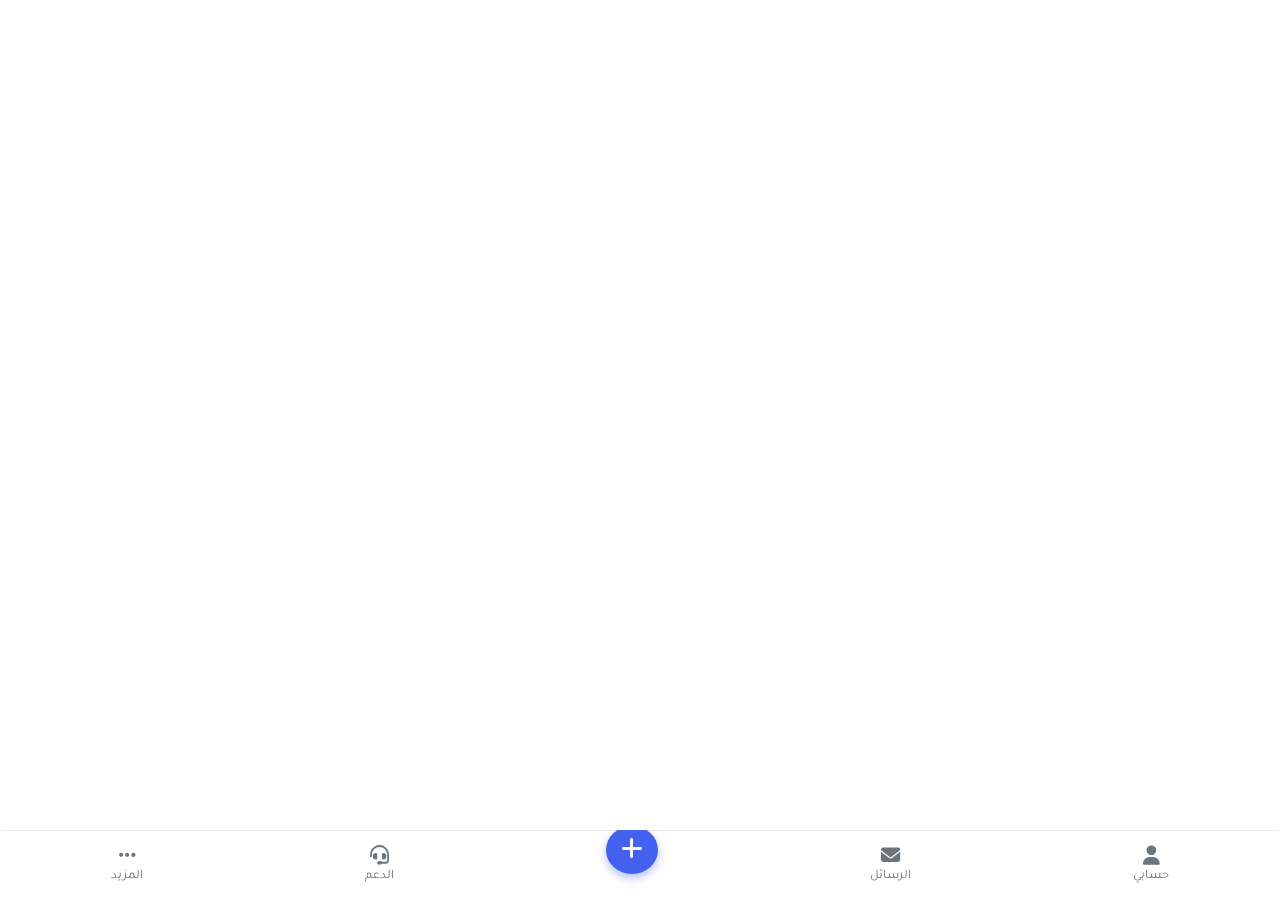
<file: index.html>
<!DOCTYPE html>
<html lang="ar" dir="rtl">
<head>
    <meta charset="UTF-8">
    <meta name="viewport" content="width=device-width, initial-scale=1.0">
    <title>تسريع - منصة النشر الاجتماعي</title>
    <link rel="stylesheet" href="https://cdnjs.cloudflare.com/ajax/libs/font-awesome/6.4.0/css/all.min.css">
    <link href="https://fonts.googleapis.com/css2?family=Tajawal:wght@300;400;500;700&display=swap" rel="stylesheet">
    <link rel="stylesheet" href="style.css">
</head>
<body>
    <!-- شريط الرأس -->
    <header>
        <div class="header-content">
            <a href="index.html" class="home-icon-link">
                <i class="fas fa-home home-icon"></i>
            </a>
            <h1>تسريع</h1>
        </div>
    </header>

    <!-- الصفحة الرئيسية -->
    <div id="home-page" class="page">
        <div class="container">
            <div class="posts-grid" id="posts-container">
                <!-- سيتم ملء المنشورات بواسطة JavaScript -->
            </div>
        </div>
    </div>

    <!-- شريط التذييل -->
    <footer>
        <div class="footer-icons">
            <a href="profile.html" class="icon">
                <i class="fas fa-user"></i>
                <span>حسابي</span>
            </a>
            <a href="messages.html" class="icon">
                <i class="fas fa-envelope"></i>
                <span>الرسائل</span>
            </a>
            <a href="add-post.html" class="icon highlight">
                <i class="fas fa-plus"></i>
            </a>
            <a href="#" class="icon" id="support-icon">
                <i class="fas fa-headset"></i>
                <span>الدعم</span>
            </a>
            <a href="#" class="icon" id="more-icon">
                <i class="fas fa-ellipsis-h"></i>
                <span>المزيد</span>
            </a>
            <!-- أيقونة الإدارة (تظهر للمشرفين فقط) -->
            <a href="orders.html" class="icon" id="admin-icon" style="display: none;">
                <i class="fas fa-cog"></i>
                <span>الإدارة</span>
            </a>
        </div>
    </footer>

    <!-- Firebase SDK -->
    <script type="module" src="app.js"></script>
</body>
</html>ed', () => {
            loadPosts();
            
            // التحقق من صلاحية المستخدم
            onAuthStateChanged(auth, (user) => {
                if (user) {
                    // تحميل بيانات المستخدم
                    const userRef = ref(database, 'users/' + user.uid);
                    onValue(userRef, (snapshot) => {
                        if (snapshot.exists()) {
                            const userData = snapshot.val();
                            // إظهار أيقونة الإدارة إذا كان المستخدم مشرفاً
                            const adminIcon = document.getElementById('admin-icon');
                            if (adminIcon && userData.isAdmin) {
                                adminIcon.style.display = 'flex';
                                adminIcon.addEventListener('click', () => {
                                    window.location.href = 'admin.html';
                                });
                            }
                        }
                    }, { onlyOnce: true });
                }
            });
        });
    </script>
</body>
</html>
</file>
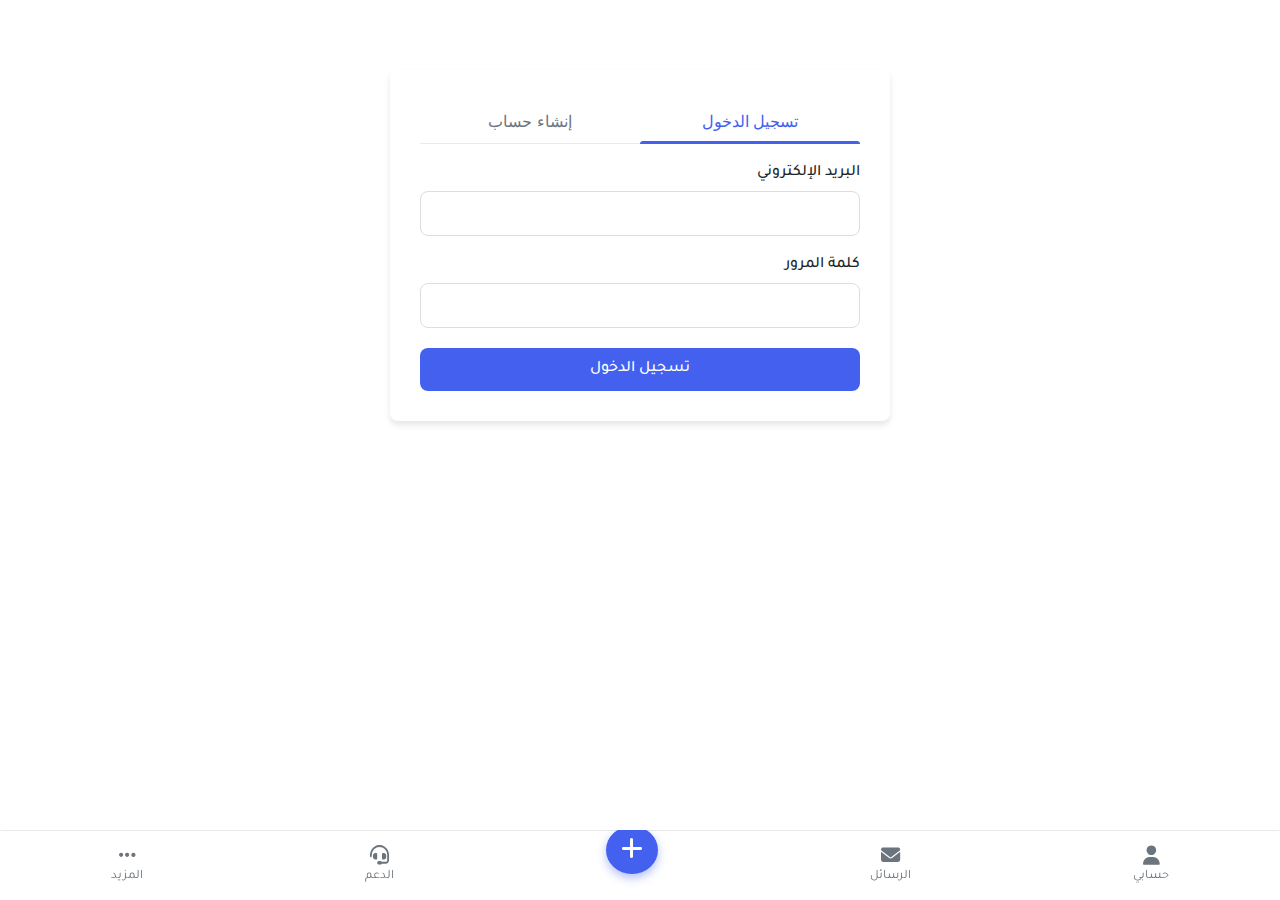
<file: auth.html>
<!DOCTYPE html>
<html lang="ar" dir="rtl">
<head>
    <meta charset="UTF-8">
    <meta name="viewport" content="width=device-width, initial-scale=1.0">
    <title>تسجيل الدخول - تسريع</title>
    <link rel="stylesheet" href="https://cdnjs.cloudflare.com/ajax/libs/font-awesome/6.4.0/css/all.min.css">
    <link href="https://fonts.googleapis.com/css2?family=Tajawal:wght@300;400;500;700&display=swap" rel="stylesheet">
    <link rel="stylesheet" href="style.css">
</head>
<body>
    <!-- شريط الرأس -->
    <header>
        <div class="header-content">
            <a href="index.html" class="home-icon-link">
                <i class="fas fa-home home-icon"></i>
            </a>
            <h1>تسريع</h1>
        </div>
    </header>

    <!-- صفحة التوثيق -->
    <div id="auth-page" class="page">
        <div class="container">
            <div class="auth-container">
                <div class="auth-tabs">
                    <button class="tab-btn active" id="login-tab">تسجيل الدخول</button>
                    <button class="tab-btn" id="signup-tab">إنشاء حساب</button>
                </div>

                <div id="auth-message" class="hidden"></div>

                <form id="login-form" class="auth-form">
                    <div class="form-group">
                        <label for="login-email">البريد الإلكتروني</label>
                        <input type="email" id="login-email" required>
                    </div>
                    <div class="form-group">
                        <label for="login-password">كلمة المرور</label>
                        <input type="password" id="login-password" required>
                    </div>
                    <button type="submit" class="btn" id="login-btn">تسجيل الدخول</button>
                </form>

                <form id="signup-form" class="auth-form hidden">
                    <div class="form-group">
                        <label for="signup-name">الاسم الكامل</label>
                        <input type="text" id="signup-name" required>
                    </div>
                    <div class="form-group">
                        <label for="signup-phone">رقم الهاتف</label>
                        <input type="tel" id="signup-phone" required>
                    </div>
                    <div class="form-group">
                        <label for="signup-email">البريد الإلكتروني</label>
                        <input type="email" id="signup-email" required>
                    </div>
                    <div class="form-group">
                        <label for="signup-password">كلمة المرور</label>
                        <input type="password" id="signup-password" required>
                    </div>
                    <div class="form-group">
                        <label for="signup-address">العنوان</label>
                        <input type="text" id="signup-address" required>
                    </div>
                    <button type="submit" class="btn" id="signup-btn">إنشاء حساب</button>
                </form>
            </div>
        </div>
    </div>

    <!-- شريط التذييل -->
    <footer>
        <div class="footer-icons">
            <a href="profile.html" class="icon">
                <i class="fas fa-user"></i>
                <span>حسابي</span>
            </a>
            <a href="messages.html" class="icon">
                <i class="fas fa-envelope"></i>
                <span>الرسائل</span>
            </a>
            <a href="add-post.html" class="icon highlight">
                <i class="fas fa-plus"></i>
            </a>
            <a href="#" class="icon" id="support-icon">
                <i class="fas fa-headset"></i>
                <span>الدعم</span>
            </a>
            <a href="#" class="icon" id="more-icon">
                <i class="fas fa-ellipsis-h"></i>
                <span>المزيد</span>
            </a>
            <!-- أيقونة الإدارة (تظهر للمشرفين فقط) -->
            <a href="orders.html" class="icon" id="admin-icon" style="display: none;">
                <i class="fas fa-cog"></i>
                <span>الإدارة</span>
            </a>
        </div>
    </footer>

    <!-- Firebase SDK -->
    <script type="module" src="app.js"></script>
</body>
</html>
</file>
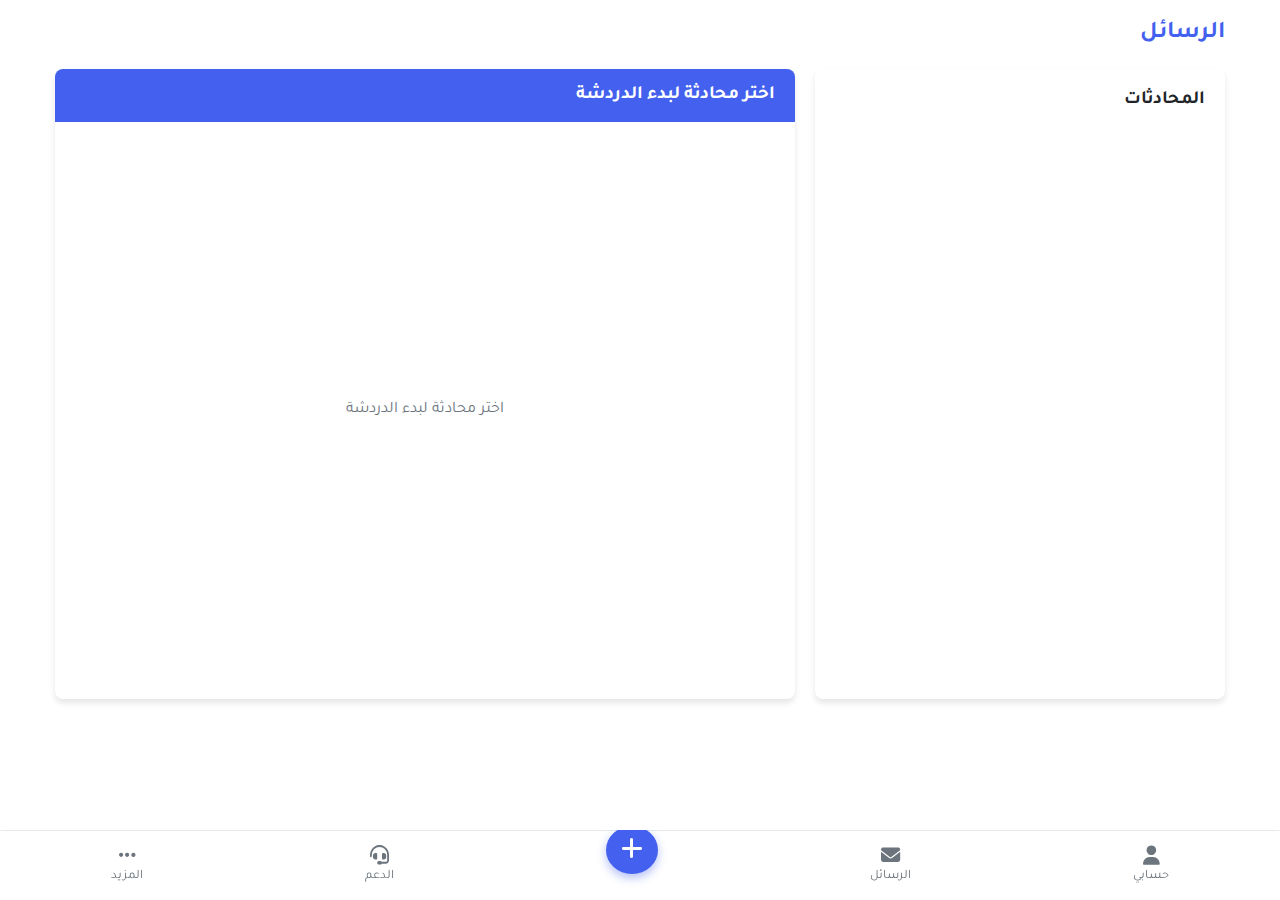
<file: messages.html>
<!DOCTYPE html>
<html lang="ar" dir="rtl">
<head>
    <meta charset="UTF-8">
    <meta name="viewport" content="width=device-width, initial-scale=1.0">
    <title>الرسائل - تسريع</title>
    <link rel="stylesheet" href="https://cdnjs.cloudflare.com/ajax/libs/font-awesome/6.4.0/css/all.min.css">
    <link href="https://fonts.googleapis.com/css2?family=Tajawal:wght@300;400;500;700&display=swap" rel="stylesheet">
    <link rel="stylesheet" href="style.css">
</head>
<body>
    <!-- شريط الرأس -->
    <header>
        <div class="header-content">
            <a href="index.html" class="home-icon-link">
                <i class="fas fa-home home-icon"></i>
            </a>
            <h1>الرسائل</h1>
        </div>
    </header>

    <!-- صفحة الرسائل -->
    <div id="messages-page" class="page">
        <div class="container">
            <div class="page-header">
                <h2 class="page-title">الرسائل</h2>
            </div>

            <div class="messages-container">
                <div class="conversations-list">
                    <h3>المحادثات</h3>
                    <div id="users-list">
                        <!-- سيتم ملء قائمة المستخدمين بواسطة JavaScript -->
                    </div>
                </div>

                <div class="chat-container">
                    <div class="chat-header" id="chat-header">
                        <h3 id="current-chat-user">اختر محادثة لبدء الدردشة</h3>
                    </div>
                    
                    <div class="messages-content" id="messages-container">
                        <div class="no-chat-selected">
                            <p>اختر محادثة لبدء الدردشة</p>
                        </div>
                    </div>

                    <div class="message-input-container hidden" id="message-input-container">
                        <textarea id="message-input" placeholder="اكتب رسالتك هنا..."></textarea>
                        <button class="btn" id="send-message-btn">إرسال</button>
                    </div>
                </div>
            </div>
        </div>
    </div>

    <!-- شريط التذييل -->
    <footer>
        <div class="footer-icons">
            <a href="profile.html" class="icon">
                <i class="fas fa-user"></i>
                <span>حسابي</span>
            </a>
            <a href="messages.html" class="icon">
                <i class="fas fa-envelope"></i>
                <span>الرسائل</span>
            </a>
            <a href="add-post.html" class="icon highlight">
                <i class="fas fa-plus"></i>
            </a>
            <a href="#" class="icon" id="support-icon">
                <i class="fas fa-headset"></i>
                <span>الدعم</span>
            </a>
            <a href="#" class="icon" id="more-icon">
                <i class="fas fa-ellipsis-h"></i>
                <span>المزيد</span>
            </a>
            <!-- أيقونة الإدارة (تظهر للمشرفين فقط) -->
            <a href="orders.html" class="icon" id="admin-icon" style="display: none;">
                <i class="fas fa-cog"></i>
                <span>الإدارة</span>
            </a>
        </div>
    </footer>

    <!-- Firebase SDK -->
    <script type="module" src="app.js"></script>
</body>
</html>
</file>
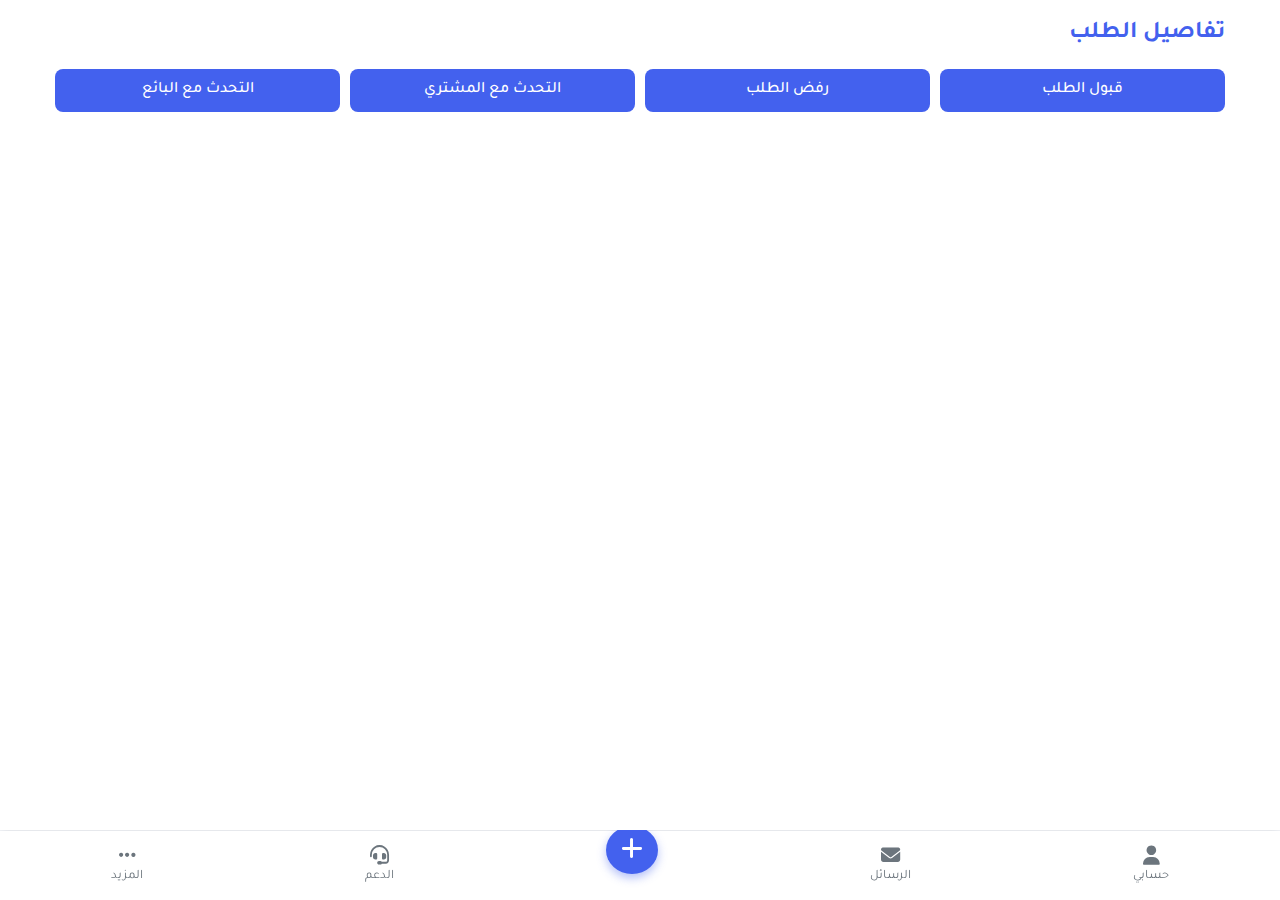
<file: order-detail.html>
<!DOCTYPE html>
<html lang="ar" dir="rtl">
<head>
    <meta charset="UTF-8">
    <meta name="viewport" content="width=device-width, initial-scale=1.0">
    <title>تفاصيل الطلب - تسريع</title>
    <link rel="stylesheet" href="https://cdnjs.cloudflare.com/ajax/libs/font-awesome/6.4.0/css/all.min.css">
    <link href="https://fonts.googleapis.com/css2?family=Tajawal:wght@300;400;500;700&display=swap" rel="stylesheet">
    <link rel="stylesheet" href="style.css">
</head>
<body>
    <!-- شريط الرأس -->
    <header>
        <div class="header-content">
            <a href="orders.html" class="home-icon-link">
                <i class="fas fa-arrow-right"></i>
            </a>
            <h1>تفاصيل الطلب</h1>
        </div>
    </header>

    <!-- صفحة تفاصيل الطلب -->
    <div id="order-detail-page" class="page">
        <div class="container">
            <div class="page-header">
                <h2 class="page-title">تفاصيل الطلب</h2>
            </div>

            <div id="order-detail-content">
                <!-- سيتم ملء تفاصيل الطلب بواسطة JavaScript -->
            </div>

            <div class="order-actions">
                <button class="btn" id="approve-order-btn">قبول الطلب</button>
                <button class="btn btn-danger" id="reject-order-btn">رفض الطلب</button>
                <button class="btn btn-outline" id="chat-with-buyer-btn">التحدث مع المشتري</button>
                <button class="btn btn-outline" id="chat-with-seller-btn">التحدث مع البائع</button>
            </div>
        </div>
    </div>

    <!-- شريط التذييل -->
    <footer>
        <div class="footer-icons">
            <a href="profile.html" class="icon">
                <i class="fas fa-user"></i>
                <span>حسابي</span>
            </a>
            <a href="messages.html" class="icon">
                <i class="fas fa-envelope"></i>
                <span>الرسائل</span>
            </a>
            <a href="add-post.html" class="icon highlight">
                <i class="fas fa-plus"></i>
            </a>
            <a href="#" class="icon" id="support-icon">
                <i class="fas fa-headset"></i>
                <span>الدعم</span>
            </a>
            <a href="#" class="icon" id="more-icon">
                <i class="fas fa-ellipsis-h"></i>
                <span>المزيد</span>
            </a>
            <!-- أيقونة الإدارة (تظهر للمشرفين فقط) -->
            <a href="orders.html" class="icon" id="admin-icon" style="display: none;">
                <i class="fas fa-cog"></i>
                <span>الإدارة</span>
            </a>
        </div>
    </footer>

    <!-- Firebase SDK -->
    <script type="module" src="app.js"></script>
</body>
</html>
</file>
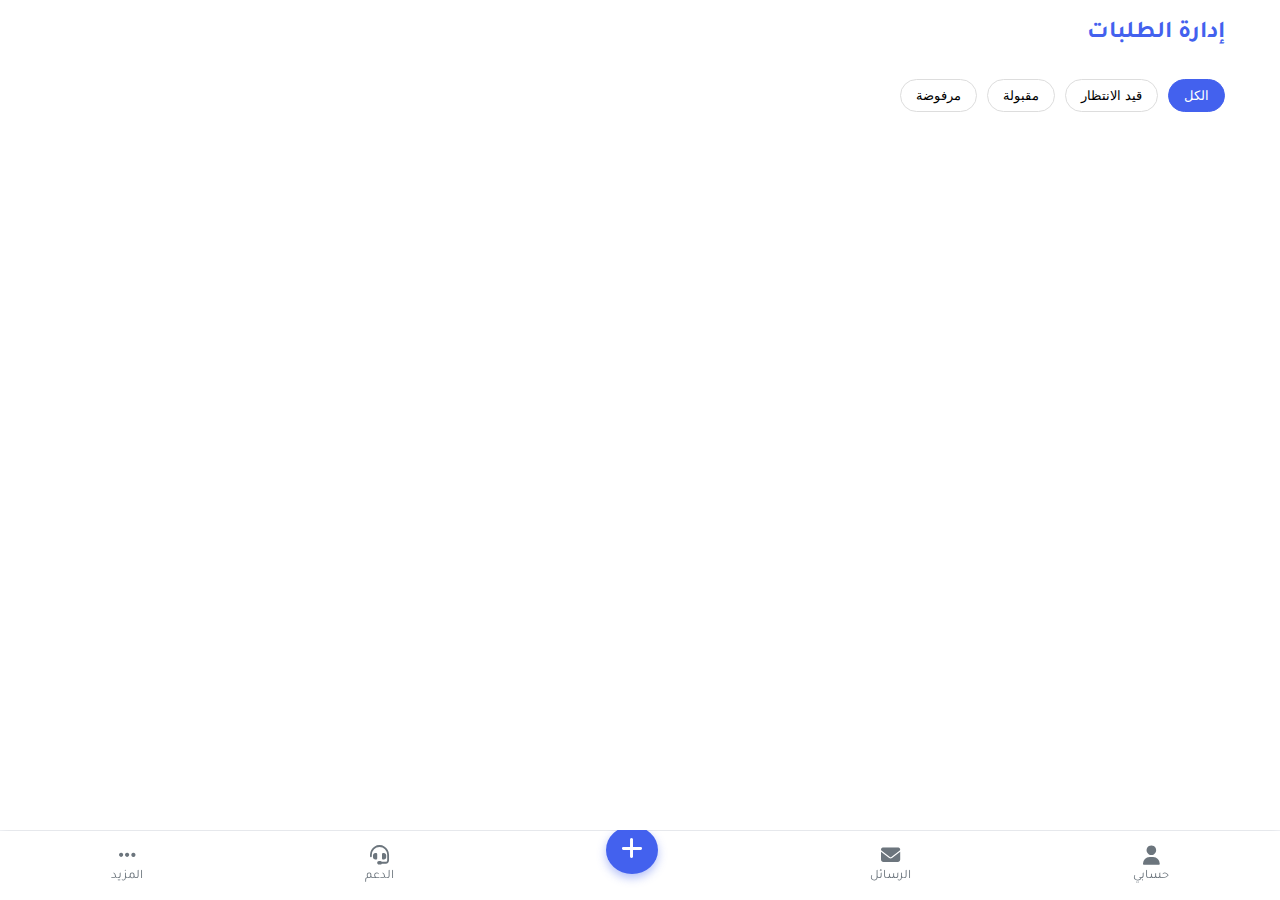
<file: orders.html>
<!DOCTYPE html>
<html lang="ar" dir="rtl">
<head>
    <meta charset="UTF-8">
    <meta name="viewport" content="width=device-width, initial-scale=1.0">
    <title>إدارة الطلبات - تسريع</title>
    <link rel="stylesheet" href="https://cdnjs.cloudflare.com/ajax/libs/font-awesome/6.4.0/css/all.min.css">
    <link href="https://fonts.googleapis.com/css2?family=Tajawal:wght@300;400;500;700&display=swap" rel="stylesheet">
    <link rel="stylesheet" href="style.css">
</head>
<body>
    <!-- شريط الرأس -->
    <header>
        <div class="header-content">
            <a href="index.html" class="home-icon-link">
                <i class="fas fa-home home-icon"></i>
            </a>
            <h1>إدارة الطلبات</h1>
        </div>
    </header>

    <!-- صفحة الطلبات للإدارة -->
    <div id="orders-page" class="page">
        <div class="container">
            <div class="page-header">
                <h2 class="page-title">إدارة الطلبات</h2>
            </div>

            <div class="filters">
                <button class="filter-btn active" data-filter="all">الكل</button>
                <button class="filter-btn" data-filter="pending">قيد الانتظار</button>
                <button class="filter-btn" data-filter="approved">مقبولة</button>
                <button class="filter-btn" data-filter="rejected">مرفوضة</button>
            </div>

            <div class="orders-list" id="orders-container">
                <!-- سيتم ملء الطلبات بواسطة JavaScript -->
            </div>
        </div>
    </div>

    <!-- شريط التذييل -->
    <footer>
        <div class="footer-icons">
            <a href="profile.html" class="icon">
                <i class="fas fa-user"></i>
                <span>حسابي</span>
            </a>
            <a href="messages.html" class="icon">
                <i class="fas fa-envelope"></i>
                <span>الرسائل</span>
            </a>
            <a href="add-post.html" class="icon highlight">
                <i class="fas fa-plus"></i>
            </a>
            <a href="#" class="icon" id="support-icon">
                <i class="fas fa-headset"></i>
                <span>الدعم</span>
            </a>
            <a href="#" class="icon" id="more-icon">
                <i class="fas fa-ellipsis-h"></i>
                <span>المزيد</span>
            </a>
            <!-- أيقونة الإدارة (تظهر للمشرفين فقط) -->
            <a href="orders.html" class="icon" id="admin-icon" style="display: none;">
                <i class="fas fa-cog"></i>
                <span>الإدارة</span>
            </a>
        </div>
    </footer>

    <!-- Firebase SDK -->
    <script type="module" src="app.js"></script>
</body>
</html>
</file>
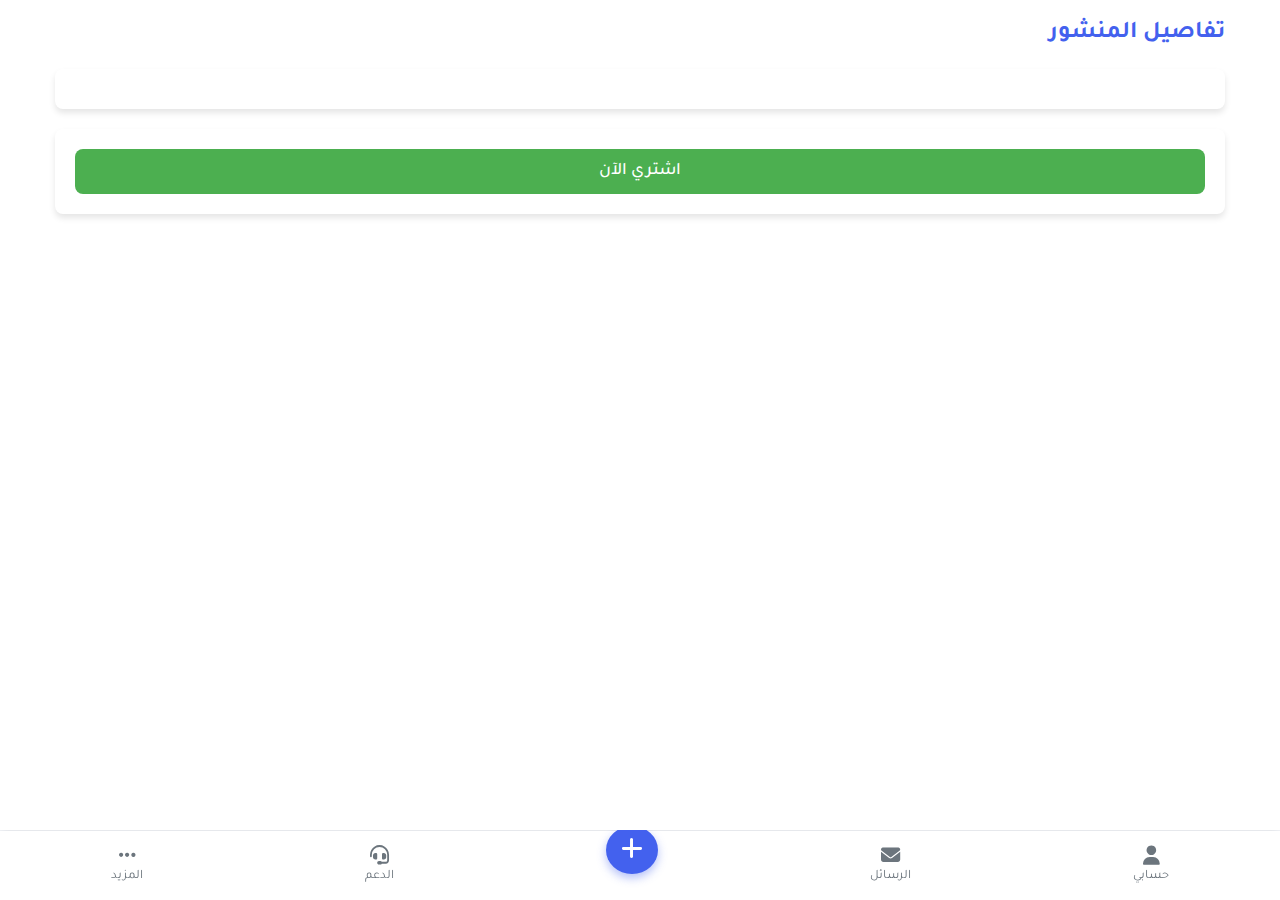
<file: post-detail.html>
<!DOCTYPE html>
<html lang="ar" dir="rtl">
<head>
    <meta charset="UTF-8">
    <meta name="viewport" content="width=device-width, initial-scale=1.0">
    <title>تفاصيل المنشور - تسريع</title>
    <link rel="stylesheet" href="https://cdnjs.cloudflare.com/ajax/libs/font-awesome/6.4.0/css/all.min.css">
    <link href="https://fonts.googleapis.com/css2?family=Tajawal:wght@300;400;500;700&display=swap" rel="stylesheet">
    <link rel="stylesheet" href="style.css">
</head>
<body>
    <!-- شريط الرأس -->
    <header>
        <div class="header-content">
            <a href="index.html" class="home-icon-link">
                <i class="fas fa-home home-icon"></i>
            </a>
            <h1>تفاصيل المنشور</h1>
        </div>
    </header>

    <!-- صفحة تفاصيل المنشور -->
    <div id="post-detail-page" class="page">
        <div class="container">
            <div class="page-header">
                <h2 class="page-title">تفاصيل المنشور</h2>
            </div>

            <div id="post-detail-content">
                <!-- سيتم ملء تفاصيل المنشور بواسطة JavaScript -->
            </div>

            <div class="purchase-section">
                <button class="btn btn-success" id="buy-now-btn">اشتري الآن</button>
            </div>
        </div>
    </div>

    <!-- شريط التذييل -->
    <footer>
        <div class="footer-icons">
            <a href="profile.html" class="icon">
                <i class="fas fa-user"></i>
                <span>حسابي</span>
            </a>
            <a href="messages.html" class="icon">
                <i class="fas fa-envelope"></i>
                <span>الرسائل</span>
            </a>
            <a href="add-post.html" class="icon highlight">
                <i class="fas fa-plus"></i>
            </a>
            <a href="#" class="icon" id="support-icon">
                <i class="fas fa-headset"></i>
                <span>الدعم</span>
            </a>
            <a href="#" class="icon" id="more-icon">
                <i class="fas fa-ellipsis-h"></i>
                <span>المزيد</span>
            </a>
            <!-- أيقونة الإدارة (تظهر للمشرفين فقط) -->
            <a href="orders.html" class="icon" id="admin-icon" style="display: none;">
                <i class="fas fa-cog"></i>
                <span>الإدارة</span>
            </a>
        </div>
    </footer>

    <!-- Firebase SDK -->
    <script type="module" src="app.js"></script>
</body>
</html>
</file>
<file: style.css>
/* تنسيقات إضافية لرأس الصفحة */
.header-content {
    display: flex;
    align-items: center;
    justify-content: center;
    position: relative;
    padding: 0 20px;
}

.home-icon-link {
    position: absolute;
    right: 20px;
    font-size: 1.5rem;
    color: white;
    transition: transform 0.3s;
    text-decoration: none;
}

.home-icon-link:hover {
    transform: scale(1.1);
}

header h1 {
    font-size: 1.8rem;
    font-weight: 700;
    text-align: center;
    margin: 0;
}


/* روابط التنقل */

.home-icon-link {
    position: absolute;
    right: 20px;
    font-size: 1.5rem;
    color: white;
    transition: transform 0.3s;
}

.home-icon-link:hover {
    transform: scale(1.1);
}

.icon {
    display: flex;
    flex-direction: column;
    align-items: center;
    font-size: 0.8rem;
    color: var(--gray-color);
    cursor: pointer;
    transition: color 0.3s;
    padding: 5px 10px;
    border-radius: 20px;
    text-decoration: none;
}

.icon i {
    font-size: 1.2rem;
    margin-bottom: 4px;
}

.icon.highlight {
    background: var(--primary-color);
    color: white;
    padding: 10px 15px;
    border-radius: 50%;
    transform: translateY(-15px);
    box-shadow: 0 4px 10px rgba(67, 97, 238, 0.4);
}

.icon.highlight i {
    font-size: 1.5rem;
}

.icon.active, .icon:hover {
    color: var(--primary-color);
}

/* زر الخطر */
.btn-danger {
    background-color: var(--danger-color);
}

.btn-danger:hover {
    background-color: #d32f2f;
}


/* التحديثات الجديدة */
.header-content {
    display: flex;
    align-items: center;
    justify-content: center;
    position: relative;
}

.home-icon {
    position: absolute;
    right: 20px;
    font-size: 1.5rem;
    cursor: pointer;
    color: white;
    transition: transform 0.3s;
}

.home-icon:hover {
    transform: scale(1.1);
}

.close-btn {
    position: absolute;
    left: 20px;
    top: 20px;
    background: none;
    border: none;
    font-size: 1.5rem;
    color: #777;
    cursor: pointer;
    transition: color 0.3s;
}

.close-btn:hover {
    color: var(--danger-color);
}

/* تنسيقات رفع الصور */
.image-upload-container {
    display: flex;
    gap: 10px;
    align-items: center;
    flex-wrap: wrap;
    margin-top: 8px;
}

.btn-outline {
    background: white;
    color: var(--primary-color);
    border: 1px solid var(--primary-color);
    padding: 8px 15px;
    border-radius: var(--border-radius);
    cursor: pointer;
    font-size: 0.9rem;
    transition: all 0.3s;
}

.btn-outline:hover {
    background: var(--primary-color);
    color: white;
}

#image-name {
    font-size: 0.9rem;
    color: var(--gray-color);
    flex: 1;
}

.image-preview {
    margin-top: 15px;
    position: relative;
    border-radius: var(--border-radius);
    overflow: hidden;
    max-width: 300px;
    height: 200px;
    background-color: var(--light-gray);
}

#preview-img {
    width: 100%;
    height: 100%;
    object-fit: cover;
}

.btn-remove {
    position: absolute;
    top: 10px;
    left: 10px;
    background: rgba(0,0,0,0.5);
    color: white;
    border: none;
    border-radius: 50%;
    width: 30px;
    height: 30px;
    display: flex;
    align-items: center;
    justify-content: center;
    cursor: pointer;
    transition: background 0.3s;
}

.btn-remove:hover {
    background: var(--danger-color);
}

.loading-overlay {
    position: fixed;
    top: 0;
    left: 0;
    width: 100%;
    height: 100%;
    background: rgba(0,0,0,0.7);
    display: flex;
    align-items: center;
    justify-content: center;
    z-index: 2000;
    color: white;
    font-size: 1.5rem;
    flex-direction: column;
}

.spinner {
    border: 5px solid rgba(255,255,255,0.3);
    border-radius: 50%;
    border-top: 5px solid #fff;
    width: 50px;
    height: 50px;
    animation: spin 1s linear infinite;
    margin-bottom: 15px;
}

@keyframes spin {
    0% { transform: rotate(0deg); }
    100% { transform: rotate(360deg); }
}

.progress-bar {
    width: 80%;
    max-width: 300px;
    height: 10px;
    background: #555;
    border-radius: 5px;
    margin-top: 20px;
}

.progress {
    height: 100%;
    background: var(--primary-color);
    border-radius: 5px;
    width: 0%;
    transition: width 0.3s;
}

/* التنسيقات العامة */
:root {
    --primary-color: #4361ee;
    --secondary-color: #3f37c9;
    --accent-color: #4cc9f0;
    --light-color: #f8f9fa;
    --dark-color: #212529;
    --success-color: #4caf50;
    --warning-color: #ff9800;
    --danger-color: #f44336;
    --gray-color: #6c757d;
    --light-gray: #e9ecef;
    --border-radius: 8px;
    --box-shadow: 0 4px 6px rgba(0, 0, 0, 0.1);
}

* {
    margin: 0;
    padding: 0;
    box-sizing: border-box;
}

body {
    font-family: 'Tajawal', sans-serif;
    background-color: #f5f7fb;
    color: var(--dark-color);
    direction: rtl;
    padding-bottom: 70px;
}

.container {
    width: 100%;
    max-width: 1200px;
    margin: 0 auto;
    padding: 0 15px;
}

.hidden {
    display: none !important;
}

/* شريط الرأس */
header {
    background: linear-gradient(to right, var(--primary-color), var(--secondary-color));
    color: white;
    padding: 15px 0;
    box-shadow: 0 2px 10px rgba(0, 0, 0, 0.1);
    position: sticky;
    top: 0;
    z-index: 100;
}

header h1 {
    font-size: 1.8rem;
    font-weight: 700;
    text-align: center;
}

/* الصفحة الرئيسية */
#home-page .posts-grid {
    display: grid;
    grid-template-columns: repeat(auto-fill, minmax(300px, 1fr));
    gap: 20px;
    padding: 20px 0;
}

.post-card {
    background: white;
    border-radius: var(--border-radius);
    overflow: hidden;
    box-shadow: var(--box-shadow);
    transition: transform 0.3s ease;
}

.post-card:hover {
    transform: translateY(-5px);
}

.post-image {
    height: 180px;
    background-color: var(--light-gray);
    display: flex;
    align-items: center;
    justify-content: center;
    color: var(--gray-color);
    position: relative;
    overflow: hidden;
}

.post-image img {
    width: 100%;
    height: 100%;
    object-fit: cover;
}

.post-content {
    padding: 15px;
}

.post-title {
    font-size: 1.2rem;
    font-weight: 700;
    margin-bottom: 8px;
    color: var(--dark-color);
}

.post-description {
    color: var(--gray-color);
    margin-bottom: 10px;
    line-height: 1.5;
}

.post-meta {
    display: flex;
    justify-content: space-between;
    align-items: center;
    margin-top: 15px;
    padding-top: 10px;
    border-top: 1px solid var(--light-gray);
    color: var(--gray-color);
    font-size: 0.9rem;
}

.post-price {
    font-weight: 700;
    color: var(--success-color);
}

.post-author {
    display: flex;
    align-items: center;
}

.post-author i {
    margin-left: 5px;
}

/* صفحات التطبيق */
.page {
    position: fixed;
    top: 0;
    left: 0;
    right: 0;
    bottom: 70px;
    background-color: white;
    z-index: 1000;
    overflow-y: auto;
    padding: 20px;
}

.page-header {
    display: flex;
    align-items: center;
    justify-content: space-between;
    margin-bottom: 20px;
}

.page-title {
    font-size: 1.5rem;
    color: var(--primary-color);
}
/* تحسينات لواجهة الطلبات */
.order-count {
    background: var(--primary-color);
    color: white;
    padding: 3px 8px;
    border-radius: 12px;
    font-size: 0.8rem;
}

.order-statuses {
    display: flex;
    gap: 5px;
}

.status-badge {
    padding: 2px 6px;
    border-radius: 10px;
    font-size: 0.7rem;
    font-weight: 500;
}

.post-orders-header {
    background: white;
    padding: 15px;
    border-radius: var(--border-radius);
    margin-bottom: 15px;
    box-shadow: var(--box-shadow);
}

.post-orders-header h3 {
    margin-bottom: 5px;
    color: var(--primary-color);
}

.back-btn {
    margin-bottom: 15px;
    background: var(--light-gray);
    color: var(--dark-color);
}

.back-btn:hover {
    background: #ddd;
}

.individual-order {
    margin-bottom: 10px;
}

/* تحسينات للواجهة على الجوال */
@media (max-width: 768px) {
    .order-statuses {
        flex-wrap: wrap;
    }
    
    .post-orders-header {
        padding: 10px;
    }
    
    .post-orders-header h3 {
        font-size: 1.1rem;
    }
}

/* تحسينات لنظام الرسائل */
.user-item {
    position: relative;
    transition: all 0.3s;
}

.user-item.unread {
    background-color: rgba(67, 97, 238, 0.05);
}

.user-item.unread::before {
    content: '';
    position: absolute;
    right: 5px;
    top: 50%;
    transform: translateY(-50%);
    width: 8px;
    height: 8px;
    background-color: var(--primary-color);
    border-radius: 50%;
}

/* تحسينات عامة */
.no-orders, .no-users {
    text-align: center;
    padding: 20px;
    color: var(--gray-color);
}

.loading-text {
    text-align: center;
    padding: 20px;
    color: var(--primary-color);
}

/* صفحة الطلبات */
.orders-list {
    margin-top: 20px;
}

.order-item {
    background: white;
    border-radius: var(--border-radius);
    padding: 15px;
    margin-bottom: 15px;
    box-shadow: var(--box-shadow);
    cursor: pointer;
    transition: transform 0.3s;
}

.order-item:hover {
    transform: translateY(-3px);
}

.order-header {
    display: flex;
    justify-content: space-between;
    align-items: center;
    margin-bottom: 10px;
}

.order-title {
    font-weight: 700;
    color: var(--dark-color);
}

.order-status {
    padding: 5px 10px;
    border-radius: 15px;
    font-size: 0.8rem;
    font-weight: 500;
}

.status-pending {
    background-color: #fff3cd;
    color: #856404;
}

.status-approved {
    background-color: #d4edda;
    color: #155724;
}

.status-rejected {
    background-color: #f8d7da;
    color: #721c24;
}

.order-meta {
    display: flex;
    justify-content: space-between;
    color: var(--gray-color);
    font-size: 0.9rem;
}

.order-price {
    font-weight: 700;
    color: var(--success-color);
}

/* فلاتر الطلبات */
.filters {
    display: flex;
    gap: 10px;
    margin-bottom: 20px;
    overflow-x: auto;
    padding: 10px 0;
}

.filter-btn {
    padding: 8px 15px;
    background: white;
    border: 1px solid #ddd;
    border-radius: 20px;
    cursor: pointer;
    white-space: nowrap;
    transition: all 0.3s;
}

.filter-btn.active {
    background: var(--primary-color);
    color: white;
    border-color: var(--primary-color);
}

/* صفحة تفاصيل الطلب */
.order-detail-section {
    background: white;
    border-radius: var(--border-radius);
    padding: 20px;
    margin-bottom: 20px;
    box-shadow: var(--box-shadow);
}

.order-detail-section h3 {
    margin-bottom: 15px;
    color: var(--primary-color);
    border-bottom: 1px solid var(--light-gray);
    padding-bottom: 10px;
}

.order-detail-item {
    display: flex;
    margin-bottom: 10px;
}

.order-detail-label {
    font-weight: 500;
    width: 120px;
    color: var(--dark-color);
}

.order-detail-value {
    flex: 1;
    color: var(--gray-color);
}

.order-actions {
    display: flex;
    gap: 10px;
    flex-wrap: wrap;
    justify-content: center;
    margin-top: 20px;
}

.order-actions .btn {
    flex: 1;
    min-width: 150px;
}

/* إضافة أيقونة للإدارة في Footer */
.admin-icon {
    display: none;
}

.admin-icon.visible {
    display: flex;
}


/* صفحة التوثيق */
.auth-container {
    max-width: 500px;
    margin: 50px auto;
    background: white;
    padding: 30px;
    border-radius: var(--border-radius);
    box-shadow: var(--box-shadow);
    position: relative;
}

.auth-tabs {
    display: flex;
    margin-bottom: 20px;
    border-bottom: 1px solid var(--light-gray);
}

.tab-btn {
    flex: 1;
    padding: 12px;
    background: none;
    border: none;
    font-size: 1rem;
    cursor: pointer;
    position: relative;
    color: var(--gray-color);
}

.tab-btn.active {
    color: var(--primary-color);
    font-weight: 500;
}

.tab-btn.active::after {
    content: '';
    position: absolute;
    bottom: -1px;
    left: 0;
    right: 0;
    height: 3px;
    background-color: var(--primary-color);
    border-radius: 3px 3px 0 0;
}

.auth-form {
    margin-top: 20px;
}

.form-group {
    margin-bottom: 20px;
}

.form-group label {
    display: block;
    margin-bottom: 8px;
    font-weight: 500;
    color: var(--dark-color);
}

.form-group input, 
.form-group textarea {
    width: 100%;
    padding: 12px 15px;
    border: 1px solid #ddd;
    border-radius: var(--border-radius);
    font-family: inherit;
    font-size: 1rem;
    transition: border-color 0.3s;
}

.form-group input:focus, 
.form-group textarea:focus {
    outline: none;
    border-color: var(--primary-color);
}

/* الأزرار */
.btn {
    background: var(--primary-color);
    color: white;
    border: none;
    padding: 12px 20px;
    border-radius: var(--border-radius);
    font-size: 1rem;
    font-weight: 500;
    cursor: pointer;
    transition: background 0.3s;
    width: 100%;
    font-family: inherit;
}

.btn:hover {
    background: var(--secondary-color);
}


/* تفاصيل المنشور */
#post-detail-content {
    background: white;
    border-radius: var(--border-radius);
    box-shadow: var(--box-shadow);
    padding: 20px;
    margin-top: 20px;
}

.post-detail-image {
    width: 100%;
    height: 300px;
    object-fit: cover;
    border-radius: var(--border-radius);
    margin-bottom: 20px;
}

.post-detail-title {
    font-size: 1.8rem;
    margin-bottom: 15px;
    color: var(--dark-color);
}

.post-detail-description {
    font-size: 1.1rem;
    line-height: 1.6;
    margin-bottom: 20px;
    color: var(--gray-color);
}

.post-detail-meta {
    display: grid;
    grid-template-columns: repeat(auto-fit, minmax(200px, 1fr));
    gap: 15px;
    margin-bottom: 20px;
    padding: 15px;
    background: var(--light-gray);
    border-radius: var(--border-radius);
}

.meta-item {
    display: flex;
    align-items: center;
}

.meta-item i {
    margin-left: 10px;
    color: var(--primary-color);
    width: 20px;
}

.post-detail-author {
    display: flex;
    align-items: center;
    padding: 15px;
    background: var(--light-gray);
    border-radius: var(--border-radius);
    margin-top: 20px;
}

.author-avatar {
    width: 50px;
    height: 50px;
    border-radius: 50%;
    background: var(--primary-color);
    display: flex;
    align-items: center;
    justify-content: center;
    color: white;
    font-size: 1.2rem;
    margin-left: 15px;
}

.author-info {
    flex: 1;
}

.author-name {
    font-weight: 500;
    margin-bottom: 5px;
}

.author-contact {
    color: var(--gray-color);
    font-size: 0.9rem;
}
/* زر الشراء */
.purchase-section {
    margin-top: 20px;
    padding: 20px;
    background: white;
    border-radius: var(--border-radius);
    box-shadow: var(--box-shadow);
    text-align: center;
}

.btn-success {
    background-color: var(--success-color);
    color: white;
    padding: 12px 30px;
    font-size: 1.1rem;
}

.btn-success:hover {
    background-color: #45a049;
}

/* تحسينات للواجهة على الجوال */
@media (max-width: 768px) {
    .btn-success {
        padding: 10px 20px;
        font-size: 1rem;
    }
}

/* شريط التذييل */
footer {
    position: fixed;
    bottom: 0;
    left: 0;
    right: 0;
    background: white;
    box-shadow: 0 -2px 10px rgba(0, 0, 0, 0.1);
    z-index: 100;
}

.footer-icons {
    display: flex;
    justify-content: space-around;
    align-items: center;
    padding: 10px 0;
}

.icon {
    display: flex;
    flex-direction: column;
    align-items: center;
    font-size: 0.8rem;
    color: var(--gray-color);
    cursor: pointer;
    transition: color 0.3s;
    padding: 5px 10px;
    border-radius: 20px;
}

.icon i {
    font-size: 1.2rem;
    margin-bottom: 4px;
}

.icon.highlight {
    background: var(--primary-color);
    color: white;
    padding: 10px 15px;
    border-radius: 50%;
    transform: translateY(-15px);
    box-shadow: 0 4px 10px rgba(67, 97, 238, 0.4);
}

.icon.highlight i {
    font-size: 1.5rem;
}

.icon.active, .icon:hover {
    color: var(--primary-color);
}

/* رسائل التنبيه */
#auth-message {
    padding: 10px 15px;
    border-radius: var(--border-radius);
    margin-bottom: 20px;
    text-align: center;
}

.error-message {
    background-color: #ffebee;
    color: var(--danger-color);
    border: 1px solid #ffcdd2;
}

.success-message {
    background-color: #e8f5e9;
    color: var(--success-color);
    border: 1px solid #c8e6c9;
}

/* صفحة حساب المستخدم */
#profile-page .container {
    max-width: 600px;
    margin: 0 auto;
}

#user-info {
    background: white;
    padding: 20px;
    border-radius: var(--border-radius);
    box-shadow: var(--box-shadow);
    margin: 20px 0;
}

.user-detail {
    display: flex;
    margin-bottom: 15px;
    padding-bottom: 15px;
    border-bottom: 1px solid var(--light-gray);
}

.user-detail:last-child {
    border-bottom: none;
    margin-bottom: 0;
    padding-bottom: 0;
}

.user-detail i {
    width: 30px;
    color: var(--primary-color);
    font-size: 1.2rem;
}

.user-detail span {
    flex: 1;
}

/* صفحة إنشاء منشور */
#add-post-page .container {
    max-width: 800px;
    margin: 0 auto;
}

/* صفحة الرسائل */
#messages-page .container {
    max-width: 1200px;
    margin: 0 auto;
}

.messages-container {
    display: flex;
    gap: 20px;
    height: 70vh;
}

.conversations-list {
    flex: 1;
    background: white;
    border-radius: var(--border-radius);
    box-shadow: var(--box-shadow);
    padding: 20px;
    overflow-y: auto;
}

.chat-container {
    flex: 2;
    display: flex;
    flex-direction: column;
    background: white;
    border-radius: var(--border-radius);
    box-shadow: var(--box-shadow);
    overflow: hidden;
}

.chat-header {
    padding: 15px 20px;
    background: var(--primary-color);
    color: white;
}

.messages-content {
    flex: 1;
    padding: 20px;
    overflow-y: auto;
    display: flex;
    flex-direction: column;
    gap: 10px;
}

.message {
    max-width: 70%;
    padding: 10px 15px;
    border-radius: 18px;
    position: relative;
}

.message.sent {
    background: var(--primary-color);
    color: white;
    align-self: flex-end;
    border-bottom-right-radius: 4px;
}

.message.received {
    background: var(--light-gray);
    align-self: flex-start;
    border-bottom-left-radius: 4px;
}

.message-time {
    font-size: 0.7rem;
    opacity: 0.8;
    margin-top: 5px;
}

.message-input-container {
    display: flex;
    padding: 15px;
    border-top: 1px solid var(--light-gray);
    gap: 10px;
}

.message-input-container textarea {
    flex: 1;
    padding: 12px 15px;
    border: 1px solid #ddd;
    border-radius: var(--border-radius);
    resize: none;
    font-family: inherit;
    height: 50px;
}

.message-input-container button {
    width: auto;
    padding: 0 20px;
}

.users-list {
    margin-top: 15px;
}

.user-item {
    display: flex;
    align-items: center;
    padding: 10px 15px;
    border-radius: var(--border-radius);
    margin-bottom: 8px;
    cursor: pointer;
    transition: background 0.3s;
}

.user-item:hover {
    background: var(--light-gray);
}

.user-item.active {
    background: var(--primary-color);
    color: white;
}

.user-avatar {
    width: 40px;
    height: 40px;
    border-radius: 50%;
    background: var(--primary-color);
    display: flex;
    align-items: center;
    justify-content: center;
    color: white;
    margin-left: 10px;
}

.user-info {
    flex: 1;
}

.user-name {
    font-weight: 500;
}

.user-status {
    font-size: 0.8rem;
    opacity: 0.8;
}

.unread-badge {
    background: var(--danger-color);
    color: white;
    border-radius: 50%;
    width: 20px;
    height: 20px;
    display: flex;
    align-items: center;
    justify-content: center;
    font-size: 0.7rem;
}

.no-chat-selected {
    display: flex;
    align-items: center;
    justify-content: center;
    height: 100%;
    color: var(--gray-color);
}

/* التصميم للهواتف */
@media (max-width: 768px) {
    .container {
        padding: 0 10px;
    }
    
    .auth-container {
        padding: 20px;
        margin: 20px auto;
    }
    
    .footer-icons .icon span {
        display: none;
    }
    
    .icon {
        padding: 5px;
    }
    
    .icon.highlight {
        padding: 12px;
    }
    
    .home-icon {
        right: 10px;
        font-size: 1.3rem;
    }
    
    .close-btn {
        left: 10px;
        top: 10px;
        font-size: 1.3rem;
    }
    
    .messages-container {
        flex-direction: column;
        height: auto;
    }
    
    .conversations-list {
        max-height: 200px;
    }
    
    .chat-container {
        min-height: 400px;
    }
    
    .message {
        max-width: 85%;
    }
}
</file>
